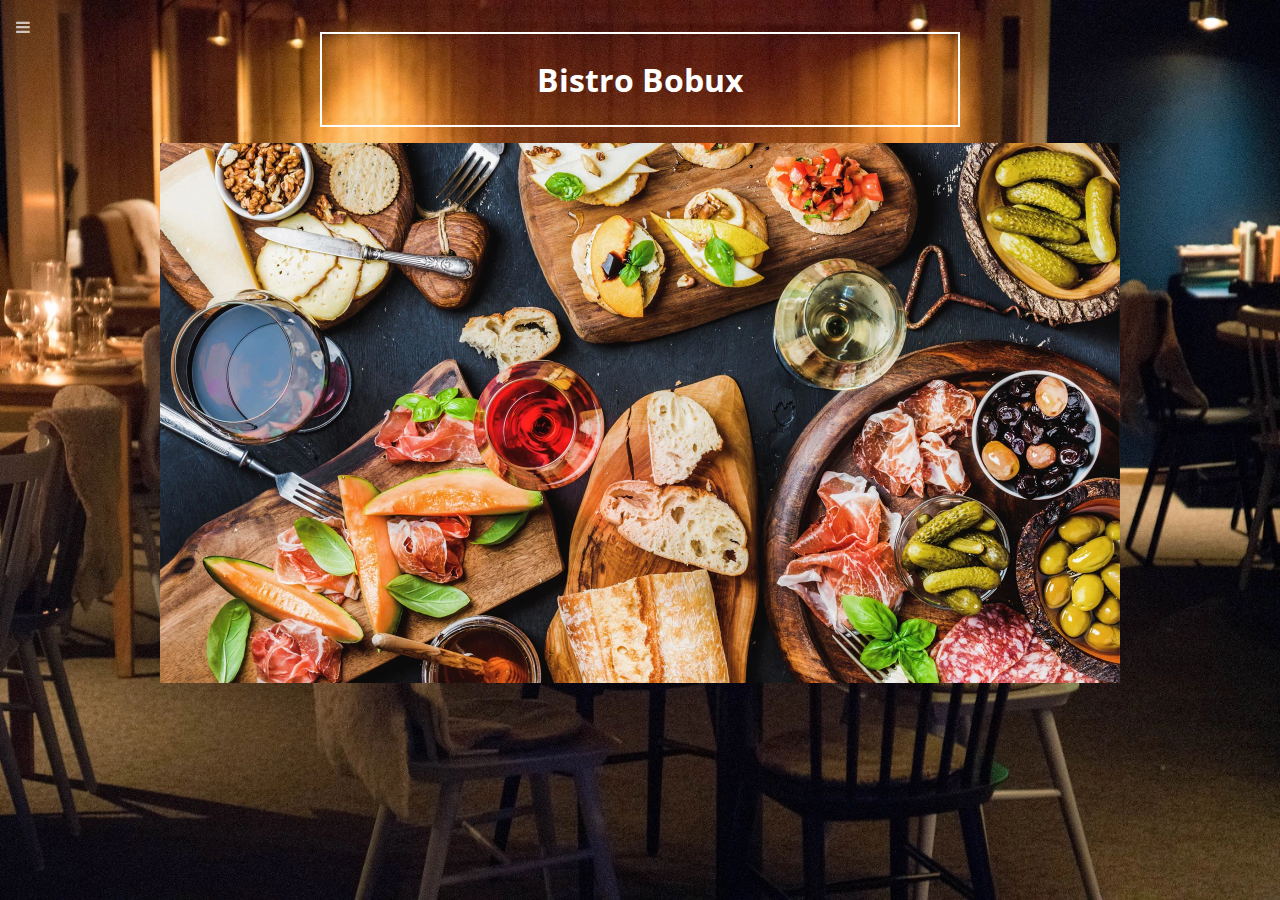
<file: index.html>
<!DOCTYPE html>
<html lang="sv" dir="ltr">
  <head>
    <link rel="preconnect" href="https://fonts.googleapis.com">
    <link rel="preconnect" href="https://fonts.gstatic.com" crossorigin>
    <link href="https://fonts.googleapis.com/css2?family=Open+Sans:wght@300&display=swap" rel="stylesheet">
    <link rel="stylesheet" href="https://cdnjs.cloudflare.com/ajax/libs/font-awesome/4.7.0/css/font-awesome.min.css">
    <meta charset="utf-8">
    <meta name="viewport" content="width=device-width, initial-scale=1.0">
    <link rel="stylesheet" type="text/css" href="css/style.css"/>
    <link rel="stylesheet" type="text/css" href="css/grid.css"/>
    <title>Bistro Bobux</title>
    <script src="js/main.js"></script>
    <noscript>
      <style>
        nav #links {
          width: 7rem;
        }
        .slide:nth-of-type(1) {
          display: flex;
        }
        </style>
    </noscript>
  </head>
  <body>
    <div class="container">

      <header>
        <h1>Bistro Bobux</h1>
      </header>

      <nav>
        <div id="links">
          <ul>
            <li><a href="meny.html">Meny</a></li>
            <li><a href="omoss.html">Om oss</a></li>
          </ul>
        </div>

        <!-- Öppna/stäng meny-->
        <a href="javascript:void(0);" class="icon" onclick="toggleMenu()">
          <i class="fa fa-bars"></i>
        </a>
      </nav>
      <div class="slideshow-container">
        <div class="slide fade">
          <img src="img/bobux2.webp" alt="mat">
        </div>
        <div class="slide fade">
          <img src="img/bobux3.webp" alt="mat">
        </div>
        <div class="slide fade">
          <img src="img/bobux42.webp" alt="mat">
        </div>
        <div class="slide fade">
          <img src="img/bobu5.webp" alt="mat">
        </div>

        <!--Easter egg-->
        <div class="slide fade">
          <a href="https://msha.ke/lucas_guides/"><img src="img/bobux1.webp" alt="inte mat"></a>
        </div>
      </div>

    </div>
  </body>
</html>
</file>
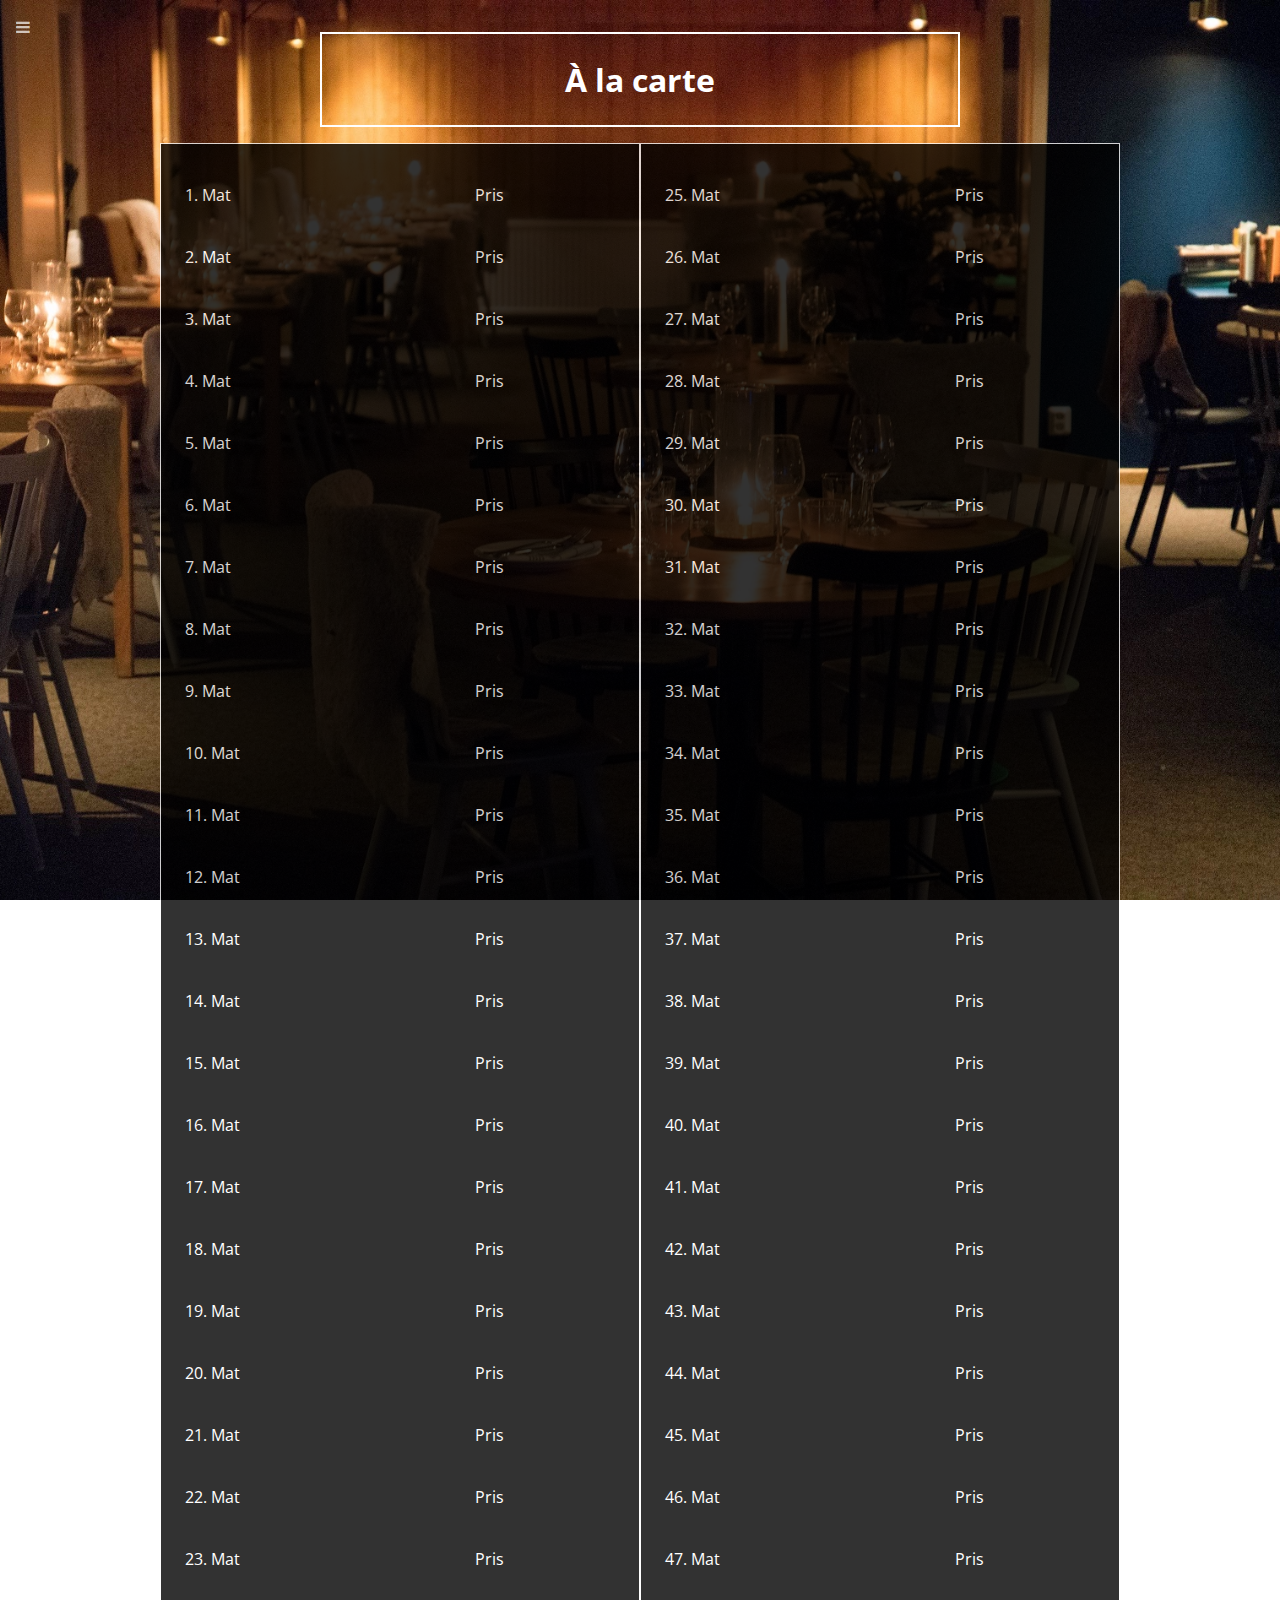
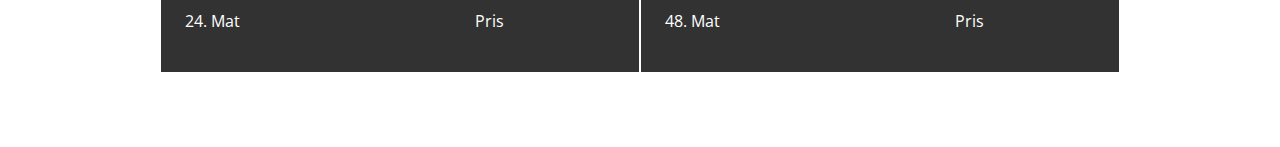
<file: meny.html>
<!DOCTYPE html>
<html lang="sv" dir="ltr">
  <head>
    <link rel="preconnect" href="https://fonts.googleapis.com">
    <link rel="preconnect" href="https://fonts.gstatic.com" crossorigin>
    <link href="https://fonts.googleapis.com/css2?family=Open+Sans:wght@300&display=swap" rel="stylesheet">
    <link rel="stylesheet" href="https://cdnjs.cloudflare.com/ajax/libs/font-awesome/4.7.0/css/font-awesome.min.css">
    <meta charset="utf-8">
    <meta name="viewport" content="width=device-width, initial-scale=1.0">
    <link rel="stylesheet" type="text/css" href="css/style.css"/>
    <link rel="stylesheet" type="text/css" href="css/grid.css"/>
    <script src="js/main.js"></script>
    <title>Meny Bobux</title>
    <noscript>
      <style>
        nav #links {
          width: 7rem;
        }
        </style>
    </noscript>
  </head>
<!-- För att länken ska hamna på toppen av sidan-->
  <body id="toppen">
    <div class="container">
      <header>
        <h1 class="menyh1">À la carte</h1>
      </header>
      <nav>
        <div id="links">
          <ul>
            <li><a href="index.html">Hem</a></li>
            <li><a href="omoss.html">Om oss</a></li>
          </ul>
        </div>
        <!-- Öppna/stäng meny-->
        <a href="javascript:void(0);" class="icon" onclick="toggleMenu()">
          <i class="fa fa-bars"></i>
        </a>
      </nav>
      <div class="meny">
        <table class="table1 table">
          <!--Här använde vi "table" för att skapa kolumner för mat respektive dess priser.
          Tr (table row) innebär att det är samma rad och td (table data) är vanlig text. Varje td
        hamnar i en egen kolumn-->
          <tr>
            <td>1. Mat</td>
            <td>Pris</td>
          </tr>
          <tr>
            <td>2. Mat</td>
            <td>Pris</td>
          </tr>
          <tr>
            <td>3. Mat</td>
            <td>Pris</td>
          </tr>
          <tr>
            <td>4. Mat</td>
            <td>Pris</td>
          </tr>
          <tr>
            <td>5. Mat</td>
            <td>Pris</td>
          </tr>
          <tr>
            <td>6. Mat</td>
            <td>Pris</td>
          </tr>
          <tr>
            <td>7. Mat</td>
            <td>Pris</td>
          </tr>
          <tr>
            <td>8. Mat</td>
            <td>Pris</td>
          </tr>
          <tr>
            <td>9. Mat</td>
            <td>Pris</td>
          </tr>
          <tr>
            <td>10. Mat</td>
            <td>Pris</td>
          </tr>
          <tr>
            <td>11. Mat</td>
            <td>Pris</td>
          </tr>
          <tr>
            <td>12. Mat</td>
            <td>Pris</td>
          </tr>
          <tr>
            <td>13. Mat</td>
            <td>Pris</td>
          </tr>
          <tr>
            <td>14. Mat</td>
            <td>Pris</td>
          </tr>
          <tr>
            <td>15. Mat</td>
            <td>Pris</td>
          </tr>
          <tr>
            <td>16. Mat</td>
            <td>Pris</td>
          </tr>
          <tr>
            <td>17. Mat</td>
            <td>Pris</td>
          </tr>
          <tr>
            <td>18. Mat</td>
            <td>Pris</td>
          </tr>
          <tr>
            <td>19. Mat</td>
            <td>Pris</td>
          </tr>
          <tr>
            <td>20. Mat</td>
            <td>Pris</td>
          </tr>
          <tr>
            <td>21. Mat</td>
            <td>Pris</td>
          </tr>
          <tr>
            <td>22. Mat</td>
            <td>Pris</td>
          </tr>
          <tr>
            <td>23. Mat</td>
            <td>Pris</td>
          </tr>
          <tr>
            <td>24. Mat</td>
            <td>Pris</td>
          </tr>
        </table>
        <table class="table2 table">
          <tr>
            <td>25. Mat</td>
            <td>Pris</td>
          </tr>
          <tr>
            <td>26. Mat</td>
            <td>Pris</td>
          </tr>
          <tr>
            <td>27. Mat</td>
            <td>Pris</td>
          </tr>
          <tr>
            <td>28. Mat</td>
            <td>Pris</td>
          </tr>
          <tr>
            <td>29. Mat</td>
            <td>Pris</td>
          </tr>
          <tr>
            <td>30. Mat</td>
            <td>Pris</td>
          </tr>
          <tr>
            <td>31. Mat</td>
            <td>Pris</td>
          </tr>
          <tr>
            <td>32. Mat</td>
            <td>Pris</td>
          </tr>
          <tr>
            <td>33. Mat</td>
            <td>Pris</td>
          </tr>
          <tr>
            <td>34. Mat</td>
            <td>Pris</td>
          </tr>
          <tr>
            <td>35. Mat</td>
            <td>Pris</td>
          </tr>
          <tr>
            <td>36. Mat</td>
            <td>Pris</td>
          </tr>
          <tr>
            <td>37. Mat</td>
            <td>Pris</td>
          </tr>
          <tr>
            <td>38. Mat</td>
            <td>Pris</td>
          </tr>
          <tr>
            <td>39. Mat</td>
            <td>Pris</td>
          </tr>
          <tr>
            <td>40. Mat</td>
            <td>Pris</td>
          </tr>
          <tr>
            <td>41. Mat</td>
            <td>Pris</td>
          </tr>
          <tr>
            <td>42. Mat</td>
            <td>Pris</td>
          </tr>
          <tr>
            <td>43. Mat</td>
            <td>Pris</td>
          </tr>
          <tr>
            <td>44. Mat</td>
            <td>Pris</td>
          </tr>
          <tr>
            <td>45. Mat</td>
            <td>Pris</td>
          </tr>
          <tr>
            <td>46. Mat</td>
            <td>Pris</td>
          </tr>
          <tr>
            <td>47. Mat</td>
            <td>Pris</td>
          </tr>
          <tr>
            <td>48. Mat</td>
            <td>Pris</td>
          </tr>
        </table>
      </div>
      <!--Länk för att ta sig till toppen av sidan-->
      <a href="#toppen" class="lank">Till toppen</a>
    </div>
  </body>
</html>
</file>
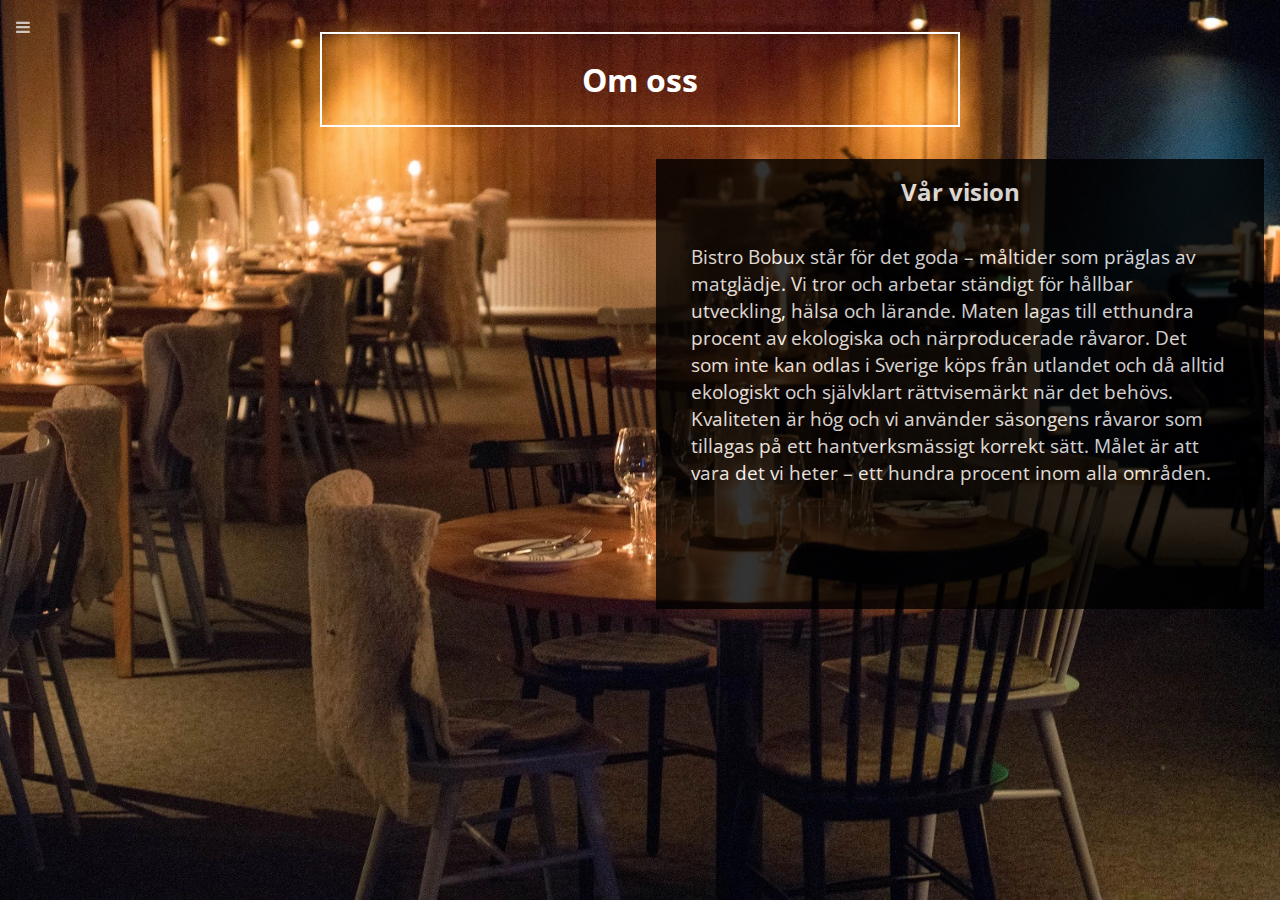
<file: omoss.html>
<!DOCTYPE html>
<html lang="sv" dir="ltr">
  <head>
    <link rel="preconnect" href="https://fonts.googleapis.com">
    <link rel="preconnect" href="https://fonts.gstatic.com" crossorigin>
    <link href="https://fonts.googleapis.com/css2?family=Open+Sans:wght@300&display=swap" rel="stylesheet">
    <link rel="stylesheet" href="https://cdnjs.cloudflare.com/ajax/libs/font-awesome/4.7.0/css/font-awesome.min.css">
    <meta charset="utf-8">
    <meta name="viewport" content="width=device-width, initial-scale=1">
    <link rel="stylesheet" type="text/css" href="css/style.css"/>
    <link rel="stylesheet" type="text/css" href="css/grid.css"/>
    <title>Om Bobux</title>
    <script src="js/main.js"></script>
    <noscript>
      <style>
        nav #links {
          width: 7rem;
        }
        </style>
    </noscript>
  </head>

  <body>
    <div class="container">
    <nav>
      <div id="links">
        <ul>
          <li><a href="index.html">Hem</a></li>
          <li><a href="meny.html">Meny</a></li>
        </ul>
      </div>
      <a href="javascript:void(0);" class="icon" onclick="toggleMenu()">
        <i class="fa fa-bars"></i>
      </a>
    </nav>
    <header>
      <h1 class="ombobux">Om oss</h1>
    </header>
    <iframe src="https://www.google.com/maps/embed?pb=!1m18!1m12!1m3!1d2028.0908823878938!2d18.08309901607711!3d59.44823578170061!2m3!1f0!2f0!3f0!3m2!1i1024!2i768!4f13.1!3m3!1m2!1s0x465f9ba3441550a7%3A0xf193d6b2671fc8c!2sT%C3%A4by%20Enskilda%20Gymnasium!5e0!3m2!1ssv!2sse!4v1644913024337!5m2!1ssv!2sse" width="600" height="450" style="border:0;" allowfullscreen="" loading="lazy" class="karta"></iframe>
    <div class="visionbackground">
      <h2 class="h2">Vår vision</h2>
      <p class="vision">Bistro Bobux står för det goda – måltider som präglas av matglädje. Vi tror och arbetar ständigt för hållbar utveckling, hälsa och lärande. Maten lagas till etthundra procent av ekologiska och närproducerade råvaror. Det som inte kan odlas i Sverige köps från utlandet och då alltid ekologiskt och självklart rättvisemärkt när det behövs. Kvaliteten är hög och vi använder säsongens råvaror som tillagas på ett hantverksmässigt korrekt sätt.
        Målet är att vara det vi heter – ett hundra procent inom alla områden.</p>
    </div>
    </div>
  </body>
</html>
</file>
<file: css/style.css>
* {
  margin: 0;
  padding: 0;
}

body {
  box-sizing: border-box;
  background-image: url("../img/bakgrundsbild1.webp");
  background-size: cover;
  background-attachment: fixed;
  background-position: center;

  font-family: 'Open Sans', sans-serif;
}

header {
  text-align: center;
  margin-bottom: 1rem;
  margin-top: 2rem;
  padding: 1.5rem 0.5rem;
  border: 2px solid white;
  color: white;
  grid-column: 3/7;
}
/* Styling av själva hamburger-menyn*/
nav {
  position: absolute;
  background-color: black;
  opacity: 70%;
}
/* Styling av länkarna i hamburger-menyn*/
nav #links {
  position: fixed;
  padding-top: 2.5rem;
  width: 0px;
  left: 0;
  height: 100%;
  /*grid-column: 1/3;
  grid-row: 1/-1;*/
  background-color: black;
  opacity: 85%;
  overflow-x: hidden;
  z-index: 1;
  transition: width 500ms;
}

nav a {
  padding: 1rem;
  text-decoration: none;
  color: white;
  display: block;
  opacity: 100%;
}

nav a:hover {
  color: gray;
  transition: 150ms linear;
}

nav > a.icon {
  background: none;
  color: white;
  display: block;
  position: absolute;
  left: 0;
  top: 0;
  z-index: 999;
}

.menyh1{
  color:white;
  text-align: center;
}
.meny{
  background-color:black;
  opacity: 80%;
  margin-bottom: 1.5rem;
}

.ombobux{
  width: 100%;
}

.karta{
  width: 100%;
  margin: 1rem;
}

.h2{
  text-align: center;
  color: white;
  margin: 1rem;
}

/* Styling till texten "om oss" */
.vision{
  color: white;
  padding: 1.2rem;
  margin-top: 0.6rem;
  font-size: 1.2rem;
  margin: 1rem;
}
/* Styling av bakgrund till texten "om oss" */
.visionbackground{
  background-color:black;
  opacity: 80%;
  margin: 1rem;
}
/* Styling så att table-meny ser bra ut */
.table{
  border: 1px solid white;
  border-left: 1px solid white;
  align-self:center;
  color: white;
  width: 100%;
  height: 100%;
  border-spacing: 1.5rem 2.5rem;
}

td{
  color: white;
}
/* Får länken inom sidan att se bra ut */
.lank {
  text-align:center;
  text-decoration: none;
  color: white;
}

.slideshow-container {
  overflow: hidden;
}

.slide {
  display: none;
  justify-content: center;
}

.slide img {
  width: 100%;
  /*height: 75%;*/
  object-fit: cover;
}

/*Animation för fade effekten i bildspelet, med webkit implementation*/
.fade {
  -webkit-animation-name: fade;
  -webkit-animation-duration: 2s;
  animation-name: fade;
  animation-duration: 2s;
}

/*Keyframes för animationen*/
@-webkit-keyframes fade {
  from {opacity: .4}
  to {opacity: 1}
}

@keyframes fade {
  from {opacity: .4}
  to {opacity: 1}
}

@media only screen and (max-width: 950px) {
.karta {
  margin-left: 0;
}
}
</file>
<file: css/grid.css>
/* Huvud-containern, denna baseras alla sidor på*/
.container {
  display: grid;
  grid-template-columns: repeat(8, 1fr);
  grid-auto-rows: minmax(50px, auto);
}
.menyh1{
  grid-column: 3/7;
  grid-row:1/2;
}
/* Grid inom menyn (table) för att det ska fungera*/ 
.meny{
  display: grid;
  grid-template-columns: 1fr 1fr;
  grid-auto-rows: minmax(50px, auto);
  grid-column: 2/8;
  grid-row: 2/3;
}

.visionbackground{
  grid-column: 5/9;
  grid-row: 2/3;
}

.table1{
  grid-column: 1/2;
  /*grid-row: 2/3;*/
}

.meny > .table2{
  grid-column: 2/3;
  /*grid-row: 2/3;*/
}

/* Länk från botten till toppen, placerad genom detta */
.lank {
  grid-column: 4/6;
  grid-row:3/4;
}

.slideshow-container {
  grid-column: 2/8;
  grid-row: 2/3;
}

.ombobux{
  grid-column: 3/7;
  grid-row: 1/2;
}

.karta{
  grid-column: 1/5;
  grid-row: 2/3;
}

.h2{
  grid-column: 5/9;
  grid-row: 2/3;
}

.vision{
  grid-column: 5/9;
  grid-row: 2/3;
}

/* Media query för att sidan ska fungera även för mindre enheter*/
@media only screen and (max-width: 950px) {
  .visionbackground {
    grid-column: 2/8;
    grid-row: 2/3;
  }
  .karta {
    grid-column: 2/8;
    grid-row: 3/4;
  }
}
</file>
